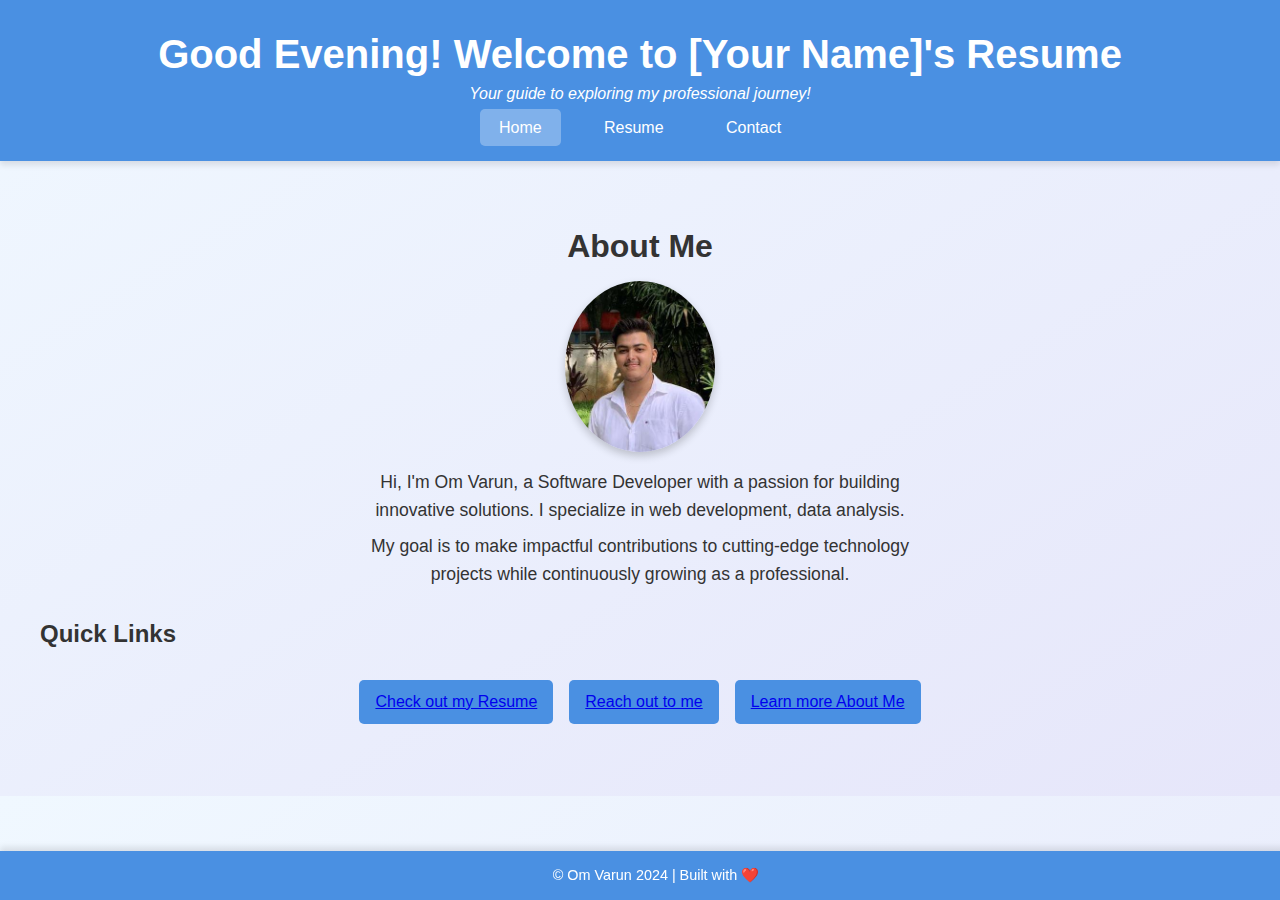
<file: index.html>
<!DOCTYPE html>
<html lang="en">
<head>
    <meta charset="UTF-8">
    <meta name="viewport" content="width=device-width, initial-scale=1.0">
    <meta name="description" content="Welcome to [Your Name]'s Resume. Explore my skills, experience, and contact me directly.">
    <title>Welcome to Om Varun's Resume</title>
    <link rel="stylesheet" href="styles.css">
</head>
<body>
    <header>
        <h1>Welcome to Om Varun's Resume</h1>
        <p>Your guide to exploring my professional journey!</p>
        <nav>
            <ul>
                <li><a href="index.html" class="active">Home</a></li>
                <li><a href="resume.html">Resume</a></li>
                <li><a href="contact.html">Contact</a></li>
            </ul>
        </nav>
    </header>
    <main>
        <section id="about">
            <h2>About Me</h2>
            <img src="profile.jpg" alt="[Your Name]" class="profile-pic">
            <p>Hi, I'm Om Varun, a Software Developer with a passion for building innovative solutions. I specialize in web development, data analysis.</p>
            <p>My goal is to make impactful contributions to cutting-edge technology projects while continuously growing as a professional.</p>
        </section>
        <section id="quick-links">
            <h2>Quick Links</h2>
            <ul>
                <li><a href="resume.html">Check out my Resume</a></li>
                <li><a href="contact.html">Reach out to me</a></li>
                <li><a href="#about">Learn more About Me</a></li>
            </ul>
        </section>
    </main>
    <footer>
        <p>© Om Varun 2024 | Built with ❤️</p>
    </footer>
    <script src="script.js"></script>
</body>
</html>
</file>
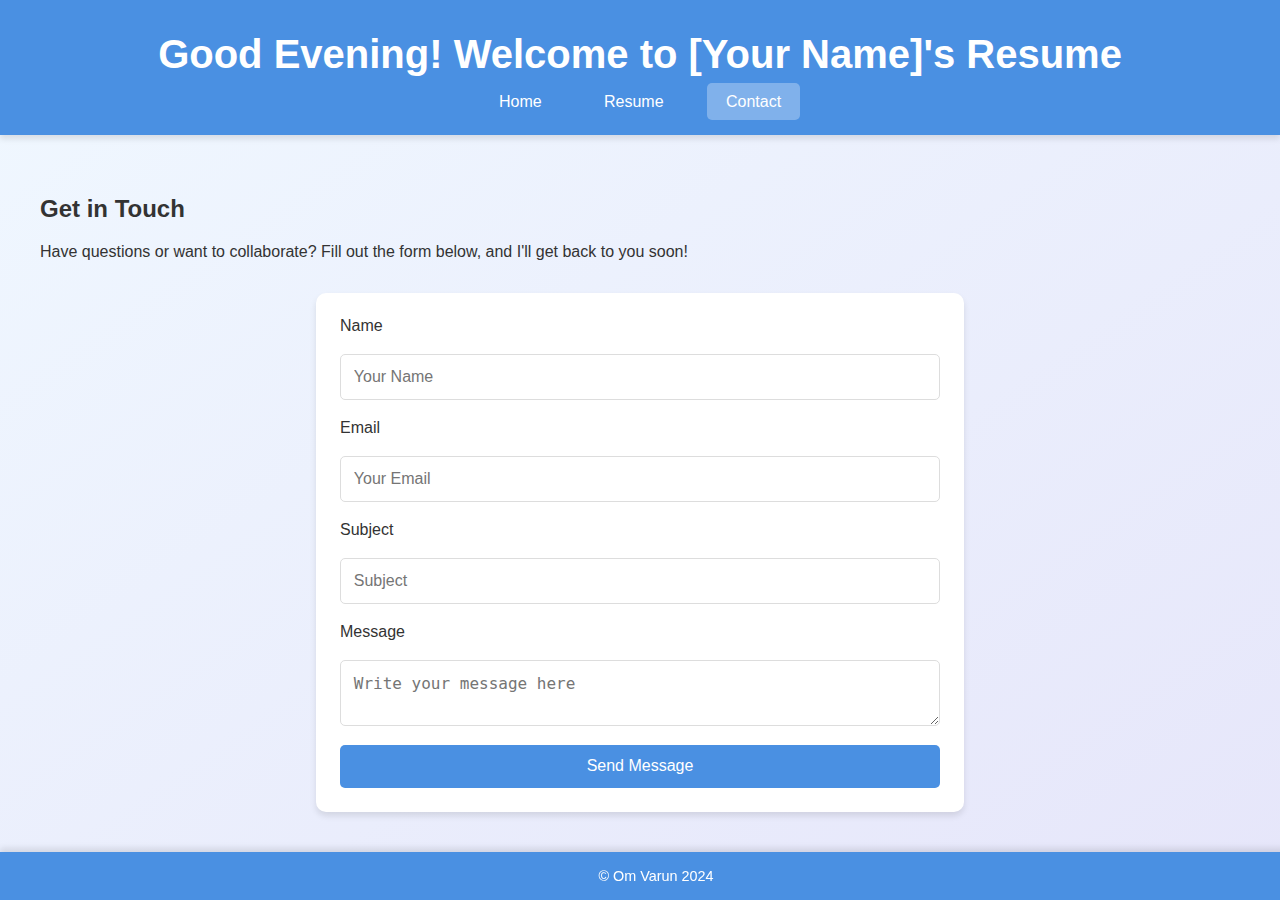
<file: contact.html>
<!DOCTYPE html>
<html lang="en">
<head>
    <meta charset="UTF-8">
    <meta name="viewport" content="width=device-width, initial-scale=1.0">
    <meta name="description" content="Contact [Your Name]. Fill out the form to get in touch for collaborations, inquiries, or just to say hello.">
    <title>Contact Me</title>
    <link rel="stylesheet" href="styles.css">
</head>
<body>
    <header>
        <h1>Contact Me</h1>
        <nav>
            <ul>
                <li><a href="index.html">Home</a></li>
                <li><a href="resume.html">Resume</a></li>
                <li><a href="contact.html" class="active">Contact</a></li>
            </ul>
        </nav>
    </header>
    <main>
        <section>
            <h2>Get in Touch</h2>
            <p>Have questions or want to collaborate? Fill out the form below, and I'll get back to you soon!</p>
            <form id="contactForm">
                <label for="name">Name</label>
                <input type="text" id="name" name="name" placeholder="Your Name" required>
                
                <label for="email">Email</label>
                <input type="email" id="email" name="email" placeholder="Your Email" required>
                
                <label for="subject">Subject</label>
                <input type="text" id="subject" name="subject" placeholder="Subject">
                
                <label for="message">Message</label>
                <textarea id="message" name="message" placeholder="Write your message here" required></textarea>
                
                <button type="submit">Send Message</button>
            </form>
        </section>
    </main>
    <footer>
        <p>© Om Varun 2024</p>
    </footer>
    <script src="script.js"></script>
</body>
</html>
</file>
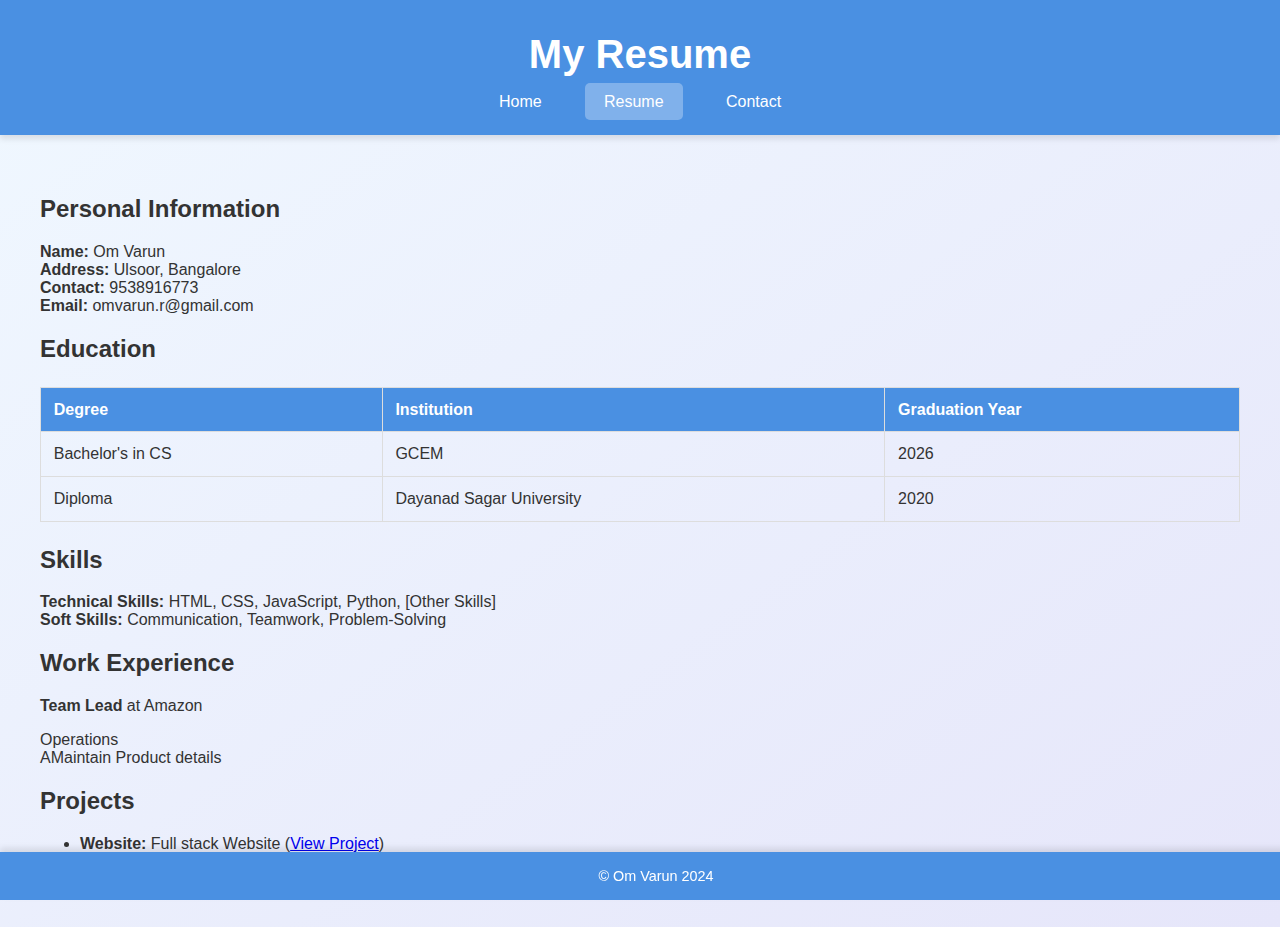
<file: resume.html>
<!DOCTYPE html>
<html lang="en">
<head>
    <meta charset="UTF-8">
    <meta name="viewport" content="width=device-width, initial-scale=1.0">
    <meta name="description" content="Explore [Your Name]'s Resume: Personal Information, Education, Skills, Work Experience, and Projects.">
    <title>My Resume</title>
    <link rel="stylesheet" href="styles.css">
</head>
<body>
    <header>
        <h1>My Resume</h1>
        <nav>
            <ul>
                <li><a href="index.html">Home</a></li>
                <li><a href="resume.html" class="active">Resume</a></li>
                <li><a href="contact.html">Contact</a></li>
            </ul>
        </nav>
    </header>
    <main>
        <section id="personal-info">
            <h2>Personal Information</h2>
            <ul>
                <li><strong>Name:</strong> Om Varun</li>
                <li><strong>Address:</strong> Ulsoor, Bangalore</li>
                <li><strong>Contact:</strong> 9538916773</li>
                <li><strong>Email:</strong> omvarun.r@gmail.com</li>
            </ul>
        </section>
        <section id="education">
            <h2>Education</h2>
            <table>
                <tr>
                    <th>Degree</th>
                    <th>Institution</th>
                    <th>Graduation Year</th>
                </tr>
                <tr>
                    <td>Bachelor's in CS</td>
                    <td>GCEM</td>
                    <td>2026</td>
                </tr>
                <tr>
                    <td>Diploma</td>
                    <td>Dayanad Sagar University</td>
                    <td>2020</td>
                </tr>
            </table>
        </section>
        <section id="skills">
            <h2>Skills</h2>
            <ul>
                <li><strong>Technical Skills:</strong> HTML, CSS, JavaScript, Python, [Other Skills]</li>
                <li><strong>Soft Skills:</strong> Communication, Teamwork, Problem-Solving</li>
            </ul>
        </section>
        <section id="work-experience">
            <h2>Work Experience</h2>
            <p><strong>Team Lead</strong> at Amazon</p>
            <ul>
                <li>Operations</li>
                <li>AMaintain Product details</li>
            </ul>
        </section>
        <section id="projects">
            <h2>Projects</h2>
            <ul>
                <li>
                    <strong>Website:</strong> Full stack Website
                    (<a href="[Link to Project]" target="_blank">View Project</a>)
                </li>
                <li>
                    <strong>App:</strong> Full stack app
                    (<a href="[Link to Project]" target="_blank">View Project</a>)
                </li>
            </ul>
        </section>
    </main>
    <footer>
        <p>© Om Varun 2024</p>
    </footer>
</body>
</html>
</file>
<file: styles.css>
/* General Styling */
body {
    font-family: 'Poppins', sans-serif;
    margin: 0;
    padding: 0;
    color: #333;
    background: linear-gradient(to bottom right, #f0f8ff, #e6e6fa);
    scroll-behavior: smooth;
}

/* Header & Navigation */
header {
    background: #4a90e2;
    color: #fff;
    padding: 1.5rem 0;
    text-align: center;
    box-shadow: 0 4px 6px rgba(0, 0, 0, 0.1);
}

header h1 {
    font-size: 2.5rem;
    margin: 0.5rem 0;
}

header p {
    font-size: 1rem;
    font-style: italic;
    margin: 0;
}

nav ul {
    list-style: none;
    margin: 1rem 0 0;
    padding: 0;
    display: flex;
    justify-content: center;
    gap: 1.5rem;
}

nav a {
    text-decoration: none;
    color: #fff;
    padding: 0.6rem 1.2rem;
    border-radius: 5px;
    transition: background 0.3s, transform 0.2s;
}

nav a:hover {
    background: rgba(255, 255, 255, 0.2);
    transform: scale(1.1);
}

nav a.active {
    background: rgba(255, 255, 255, 0.3);
}

/* Main Content */
main {
    padding: 2.5rem;
    animation: fadeIn 1s ease-in-out;
}

@keyframes fadeIn {
    from {
        opacity: 0;
        transform: translateY(20px);
    }
    to {
        opacity: 1;
        transform: translateY(0);
    }
}

/* About Section */
#about {
    text-align: center;
    margin-bottom: 2rem;
}

#about h2 {
    font-size: 2rem;
    margin-bottom: 1rem;
}

#about p {
    font-size: 1.1rem;
    line-height: 1.6;
    margin: 0.5rem auto;
    max-width: 600px;
}

/* Profile Picture */
.profile-pic {
    display: block;
    max-width: 150px;
    margin: 1rem auto;
    border-radius: 50%;
    box-shadow: 0 4px 8px rgba(0, 0, 0, 0.2);
    transition: transform 0.3s ease;
}

.profile-pic:hover {
    transform: scale(1.1);
}

/* Resume Page Styling */
#personal-info ul,
#skills ul,
#work-experience ul {
    list-style: none;
    padding: 0;
    margin: 1rem 0;
}

#education table {
    width: 100%;
    border-collapse: collapse;
    margin: 1.5rem 0;
}

#education th,
#education td {
    border: 1px solid #ddd;
    padding: 0.8rem;
    text-align: left;
}

#education th {
    background: #4a90e2;
    color: #fff;
}

/* Quick Links */
#quick-links ul {
    display: flex;
    justify-content: center;
    gap: 1rem;
    list-style: none;
    margin: 2rem 0;
    padding: 0;
}

#quick-links ul li {
    background: #4a90e2;
    color: #fff;
    padding: 0.8rem 1rem;
    border-radius: 5px;
    transition: transform 0.3s, background 0.3s;
}

#quick-links ul li:hover {
    background: #357abd;
    transform: translateY(-5px);
}

/* Form Styling */
form {
    max-width: 600px;
    margin: 2rem auto;
    display: flex;
    flex-direction: column;
    gap: 1.2rem;
    padding: 1.5rem;
    background: #fff;
    border-radius: 10px;
    box-shadow: 0 4px 6px rgba(0, 0, 0, 0.1);
}

form input,
form textarea,
form button {
    padding: 0.8rem;
    font-size: 1rem;
    border: 1px solid #ddd;
    border-radius: 5px;
    transition: border-color 0.3s, box-shadow 0.3s;
}

form input:focus,
form textarea:focus {
    border-color: #4a90e2;
    box-shadow: 0 0 4px rgba(74, 144, 226, 0.5);
    outline: none;
}

form button {
    background: #4a90e2;
    color: #fff;
    border: none;
    cursor: pointer;
    transition: background 0.3s, transform 0.2s;
}

form button:hover {
    background: #357abd;
    transform: scale(1.05);
}

/* Footer */
footer {
    text-align: center;
    padding: 1rem;
    background: #4a90e2;
    color: #fff;
    position: fixed;
    bottom: 0;
    width: 100%;
    font-size: 0.9rem;
    box-shadow: 0 -4px 6px rgba(0, 0, 0, 0.1);
}

footer p {
    margin: 0;
}

/* Responsive Design */
@media (max-width: 768px) {
    header h1 {
        font-size: 1.8rem;
    }

    nav ul {
        flex-direction: column;
        gap: 0.8rem;
    }

    main {
        padding: 1.5rem;
    }

    #quick-links ul {
        flex-direction: column;
    }
}
</file>
